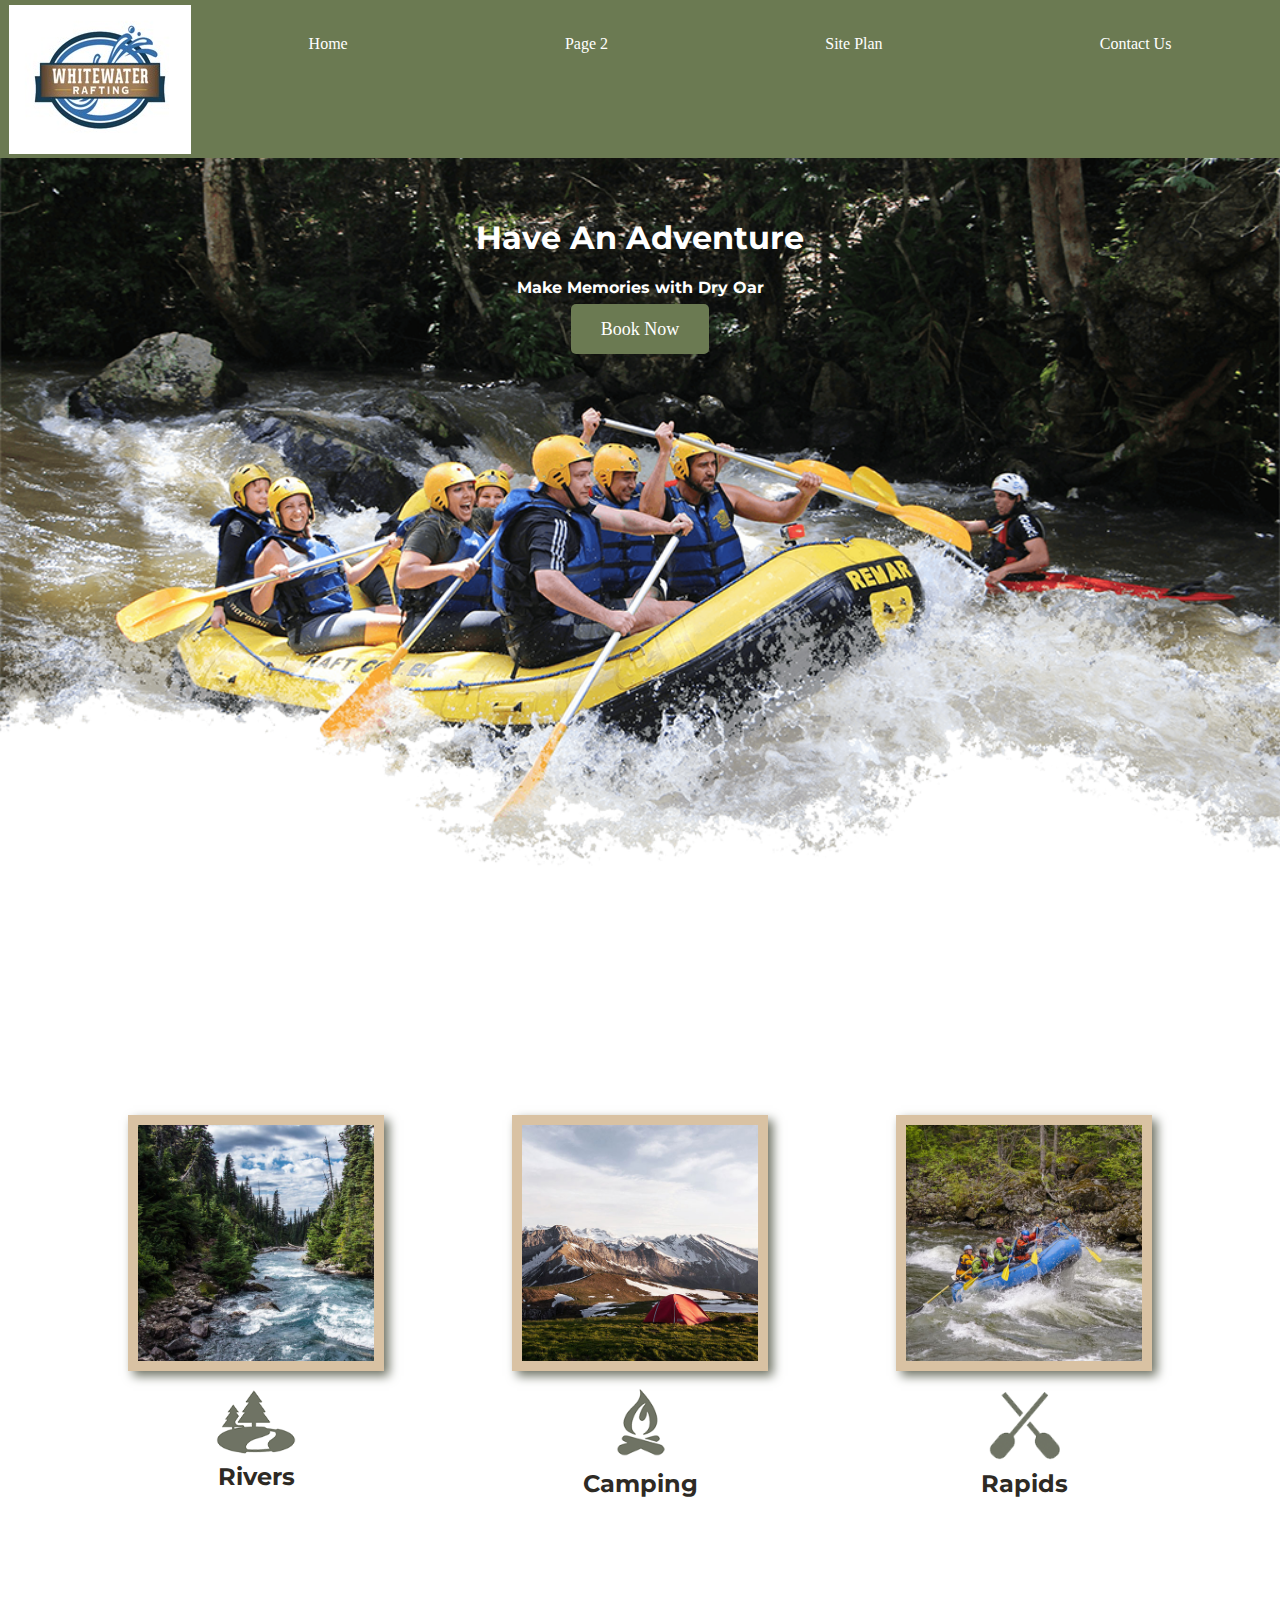
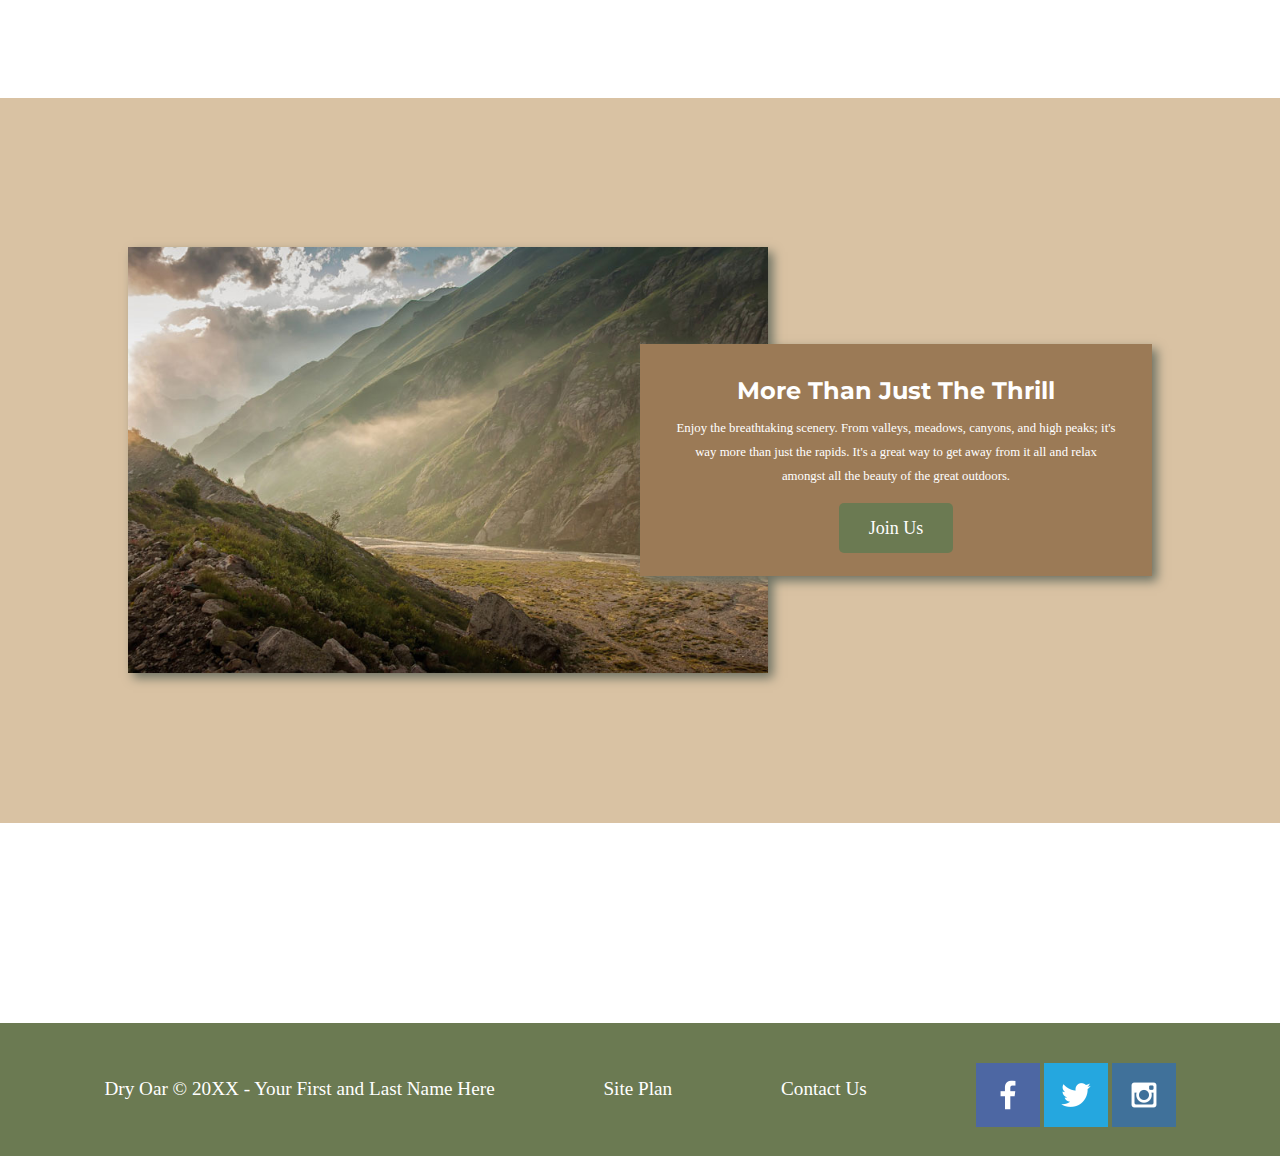
<file: wwr/index.html>
<!DOCTYPE html>
<html lang="en">
<head>
    <meta charset="UTF-8">
    <meta http-equiv="X-UA-Compatible" content="IE=edge">
    <meta name="viewport" content="width=device-width, initial-scale=1.0">
    <title>Whitewater Rafting Vacations | Dry Oar Boating | Home</title>
    <link rel="stylesheet" href="styles/style.css">
</head>
<body>
    <div id="content">
        <header>
        <a id="logo_link" href="index.html">
            <img class="logo" src="images/Logo2.jpg" alt="Dry Oar Logo">
        </a>
        <nav>
            <a href="index.html">Home</a>
            <a href="#">Page 2</a>
            <a href="site-plan-rafting.html">Site Plan</a>
            <a href="contactus.html">Contact Us</a>
        </nav>
        </header>
        <div id="hero">
            <div id="hero-box">
                <img id="hero-img" src="images/hero.png" alt="People enjoying white water rafting">
            </div>
            <section id="hero-msg">
                <h1 class="home-title">Have An Adventure</h1>
                <h4>Make Memories with Dry Oar </h4>
                <div class='button-box'>
                    <a class='book' href="contactus.html">Book Now</a>
                </div>
            </section>
        </div>
        <main class="home-grid">
            <section class="rivers-card">
                <img class="card-img" src="images/rivers.jpg" alt="river in forest">
                <img class="icon" src="images/river_icon.png" alt="river icon">
                <h2>Rivers</h2>
            </section>
            <section class="camping-card">
                <img class="card-img" src="images/camping.jpg" alt="tent in mountains">
                <img class="icon" src="images/fire_icon.png" alt="fire icon">
                <h2>Camping</h2>
            </section>
            <section class="rapids-card">
                <img class="card-img" src="images/rapids.jpg" alt="rafting boat">
                <img class="icon" src="images/oars.png" alt="oars icon">
                <h2>Rapids</h2>
            </section>
            <div id="background"></div>
            <img class="mountains" src="images/mountains.jpg" alt="Misty mountains">
            <section class="msg">
                <h2>More Than Just The Thrill</h2>
                <p>Enjoy the breathtaking scenery. From valleys, meadows, canyons, and high peaks; it's way more than just the rapids. It's a great way to get away from it all and relax amongst all the beauty of the great outdoors. </p>
                <a class='join' href="rivers.html">Join Us</a>
            </section>
        </main>
        <footer>
            <p>Dry Oar &copy; 20XX - Your First and Last Name Here</p>
            <p><a href="site-plan-rafting.html">Site Plan</a></p>
            <p><a href="contactus.html">Contact Us</a></p>
            <div class="social">
                <a href="https://facebook.com">
                    <img src="images/facebook.png" alt="fb icon">
                </a>
                <a href="https://twitter.com">
                    <img src="images/twitter.png" alt="twitter icon">
                </a>
                <a href="https://instagram.com">
                    <img src="images/instagram.png" alt="instagram icon">
                </a>
            </div>
        </footer>
    </div>
</body>

</html>
</file>
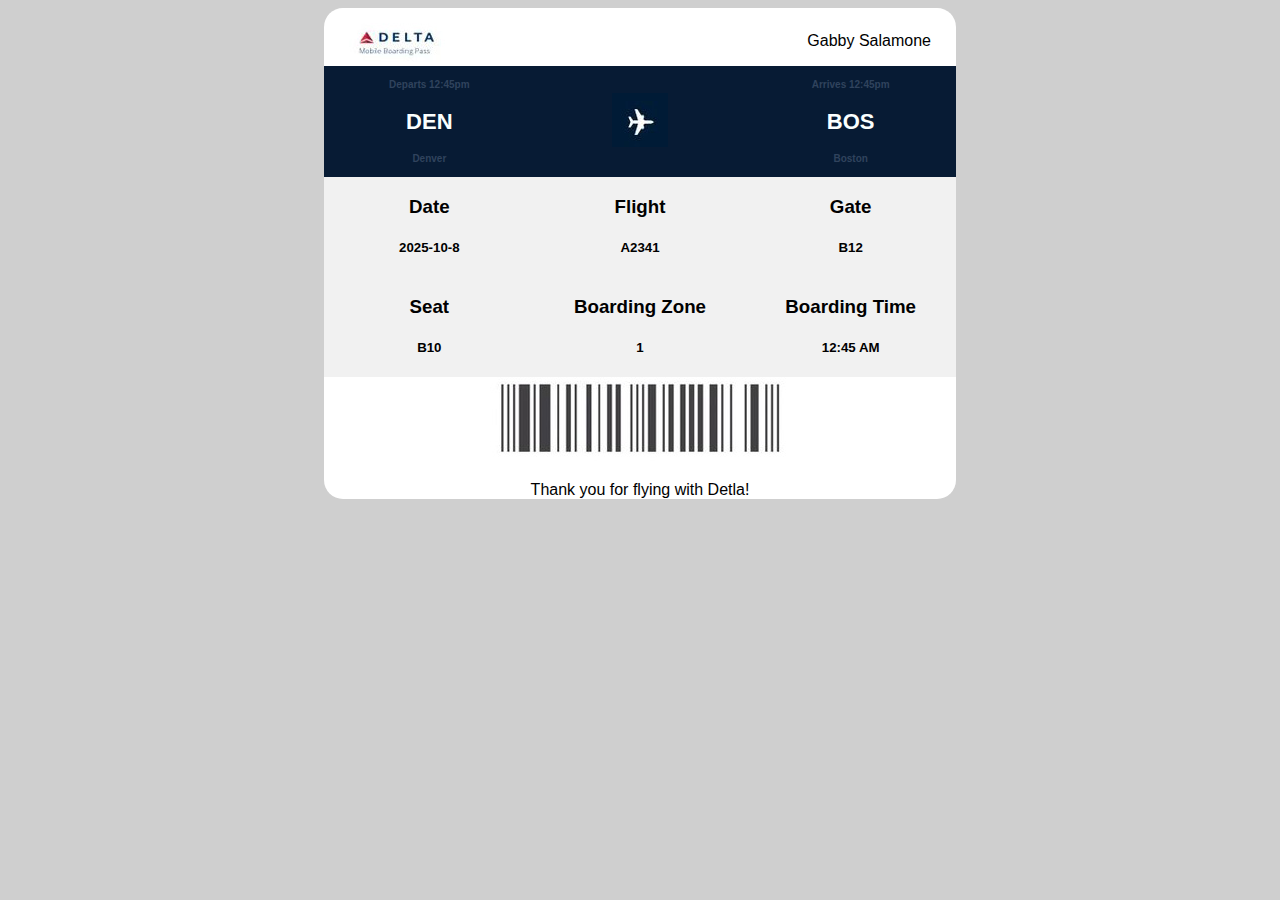
<file: ice/boarding-pass-ice/index.html>
<!DOCTYPE html>
<html lang="en">
<head>
    <meta charset="UTF-8">
    <meta name="viewport" content="width=device-width, initial-scale=1.0">
    <title>Boarding Pass</title>
    <link rel="stylesheet" href="styles/style.css">
</head>
<body>
    <div id="boardingpass">
        <header>
            <div class="logo">
                <img src="images/boarding-pass-delta.jpg" alt="Delta Logo">
            </div>
            <div class="name">
                Gabby Salamone
            </div>
        </header>
        <main>
            <div class="departureinfo">
                <div><h4>Departs 12:45pm</h4><h2>DEN</h2><h4>Denver</h4></div>
                <div><img src="images/boarding-pass-plane.jpg" alt="A Plan Icon"></div>
                <div><h4>Arrives 12:45pm</h4><h2>BOS</h2><h4>Boston</h4></div>
            </div>
            <div class="gateinfo">
                <section><h3>Date</h3><h5>2025-10-8</h5></section>
                <section><h3>Flight</h3><h5>A2341</h5></section>
                <section><h3>Gate</h3><h5>B12</h5></section>
                <section><h3>Seat</h3><h5>B10</h5></section>
                <section><h3>Boarding Zone</h3><h5>1</h5></section>
                <section><h3>Boarding Time</h3><h5>12:45 AM</h5></section>
            </div>
        </main>
        <footer>
            <img src="images/boarding-pass-barcode.jpg" alt="Barcode">
            <p>Thank you for flying with Detla!</p>
        </footer>
    </div>
</body>
</html>
</file>
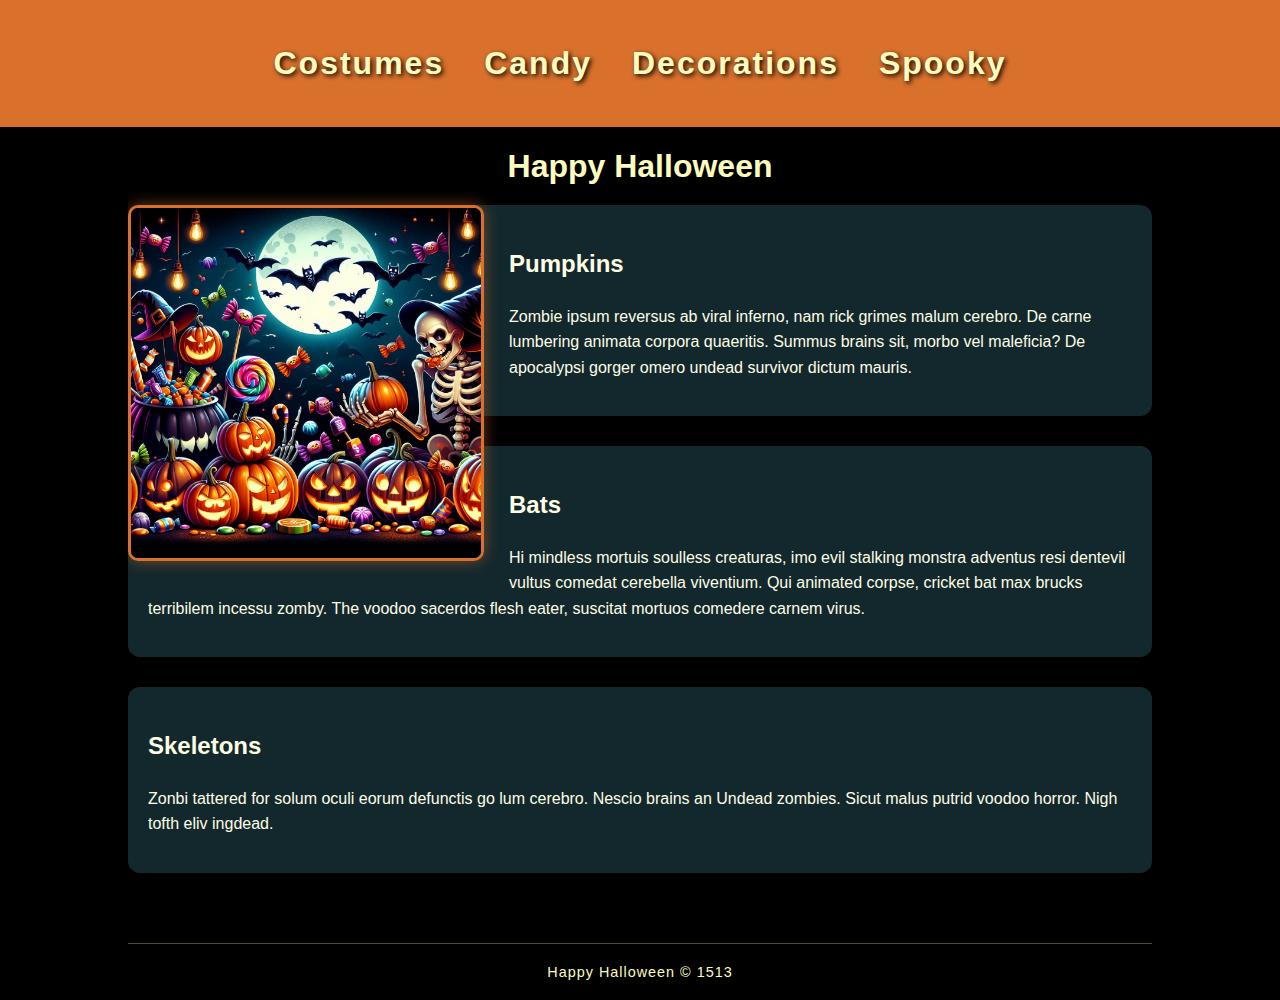
<file: ice/halloween/index.html>
<!DOCTYPE html>
<html lang="en">

<head>
    <meta charset="UTF-8">
    <meta name="viewport" content="width=device-width, initial-scale=1.0">
    <link rel="stylesheet" href="styles/styles.css">
    <title>Document</title>
</head>

<body>
    <div id="wrapper">
        <header>
            <nav>
                <ul>
                    <li>Costumes</li>
                    <li>Candy</li>
                    <li>Decorations</li>
                    <li>Spooky</li>
                </ul>
            </nav>
        </header>
        <main>
            <h1>Happy Halloween</h1>
            <img src="images/halloween.png">
            <section>
                <h2>Pumpkins</h2>
                <p>Zombie ipsum reversus ab viral inferno, nam rick grimes
                    malum cerebro. De carne lumbering animata corpora quaeritis.
                    Summus brains sit​​, morbo vel maleficia? De apocalypsi gorger
                    omero undead survivor dictum mauris. </p>
            </section>
            <section>
                <h2>Bats</h2>
                <p>Hi mindless mortuis soulless
                    creaturas, imo evil stalking monstra adventus resi dentevil vultus
                    comedat cerebella viventium. Qui animated corpse, cricket bat max
                    brucks terribilem incessu zomby. The voodoo sacerdos flesh eater,
                    suscitat mortuos comedere carnem virus.</p>
            </section>
            <section>
                <h2>Skeletons</h2>
                <p>Zonbi tattered for solum oculi
                    eorum defunctis go lum cerebro. Nescio brains an Undead zombies. Sicut
                    malus putrid voodoo horror. Nigh tofth eliv ingdead.</p>
            </section>
        </main>
        <footer>
            Happy Halloween &copy; 1513
        </footer>
    </div>
</body>

</html>
</file>
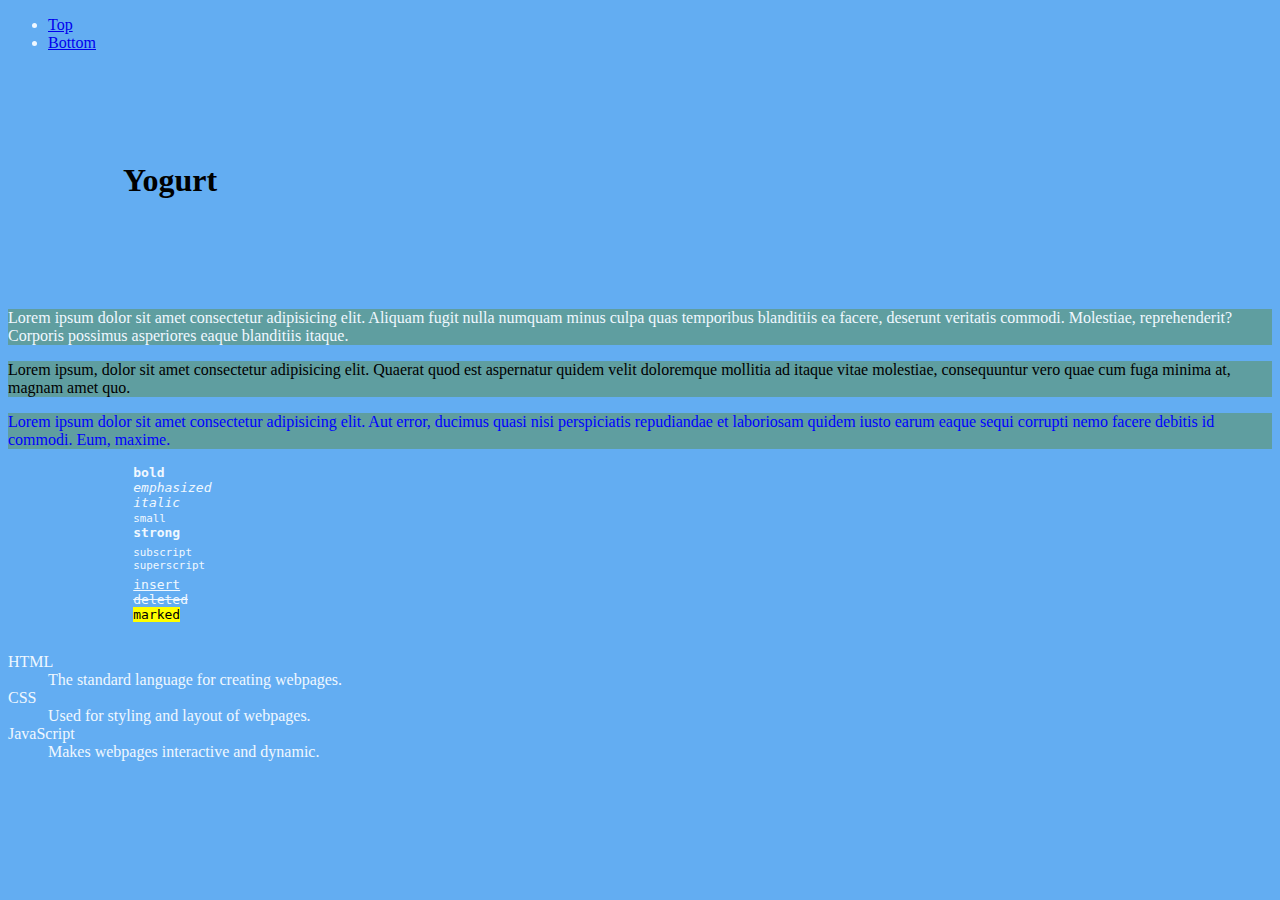
<file: ice/basic.html>
<!DOCTYPE html>
<html lang="en">
<head>
    <meta charset="UTF-8">
    <meta name="viewport" content="width=device-width, initial-scale=1.0">
    <title>Document</title>
    <link rel="stylesheet" href="style.css">
</head>
<body>
    <header>
        <nav>
            <ul>
                <li><a href="#">Top</a></li>
                <li><a href="#">Bottom</a></li>
            </ul>
        </nav>
    </header>
    <main>
        <section>
            <h1 class="flavour">Yogurt</h1>
            <p>Lorem ipsum dolor sit amet consectetur adipisicing elit. Aliquam fugit nulla numquam minus culpa quas temporibus blanditiis ea facere, deserunt veritatis commodi. Molestiae, reprehenderit? Corporis possimus asperiores eaque blanditiis itaque.</p>

            <p class="flavour">Lorem ipsum, dolor sit amet consectetur adipisicing elit. Quaerat quod est aspernatur quidem velit doloremque mollitia ad itaque vitae molestiae, consequuntur vero quae cum fuga minima at, magnam amet quo.</p>

            <p id="culture">Lorem ipsum dolor sit amet consectetur adipisicing elit. Aut error, ducimus quasi nisi perspiciatis repudiandae et laboriosam quidem iusto earum eaque sequi corrupti nemo facere debitis id commodi. Eum, maxime.</p>

            <pre>
                <b>bold</b>
                <em>emphasized</em>
                <i>italic</i>
                <small>small</small>
                <strong>strong</strong>
                <sub>subscript</sub>
                <sup>superscript</sup>
                <ins>insert</ins>
                <del>deleted</del>
                <mark>marked</mark>
            </pre>
            <dl>
            <dt>HTML</dt>
            <dd>The standard language for creating webpages.</dd>

            <dt>CSS</dt>
            <dd>Used for styling and layout of webpages.</dd>

            <dt>JavaScript</dt>
            <dd>Makes webpages interactive and dynamic.</dd>
            </dl>
        </section>
    </main>
    <footer>

    </footer>
</body>
</html>
</file>
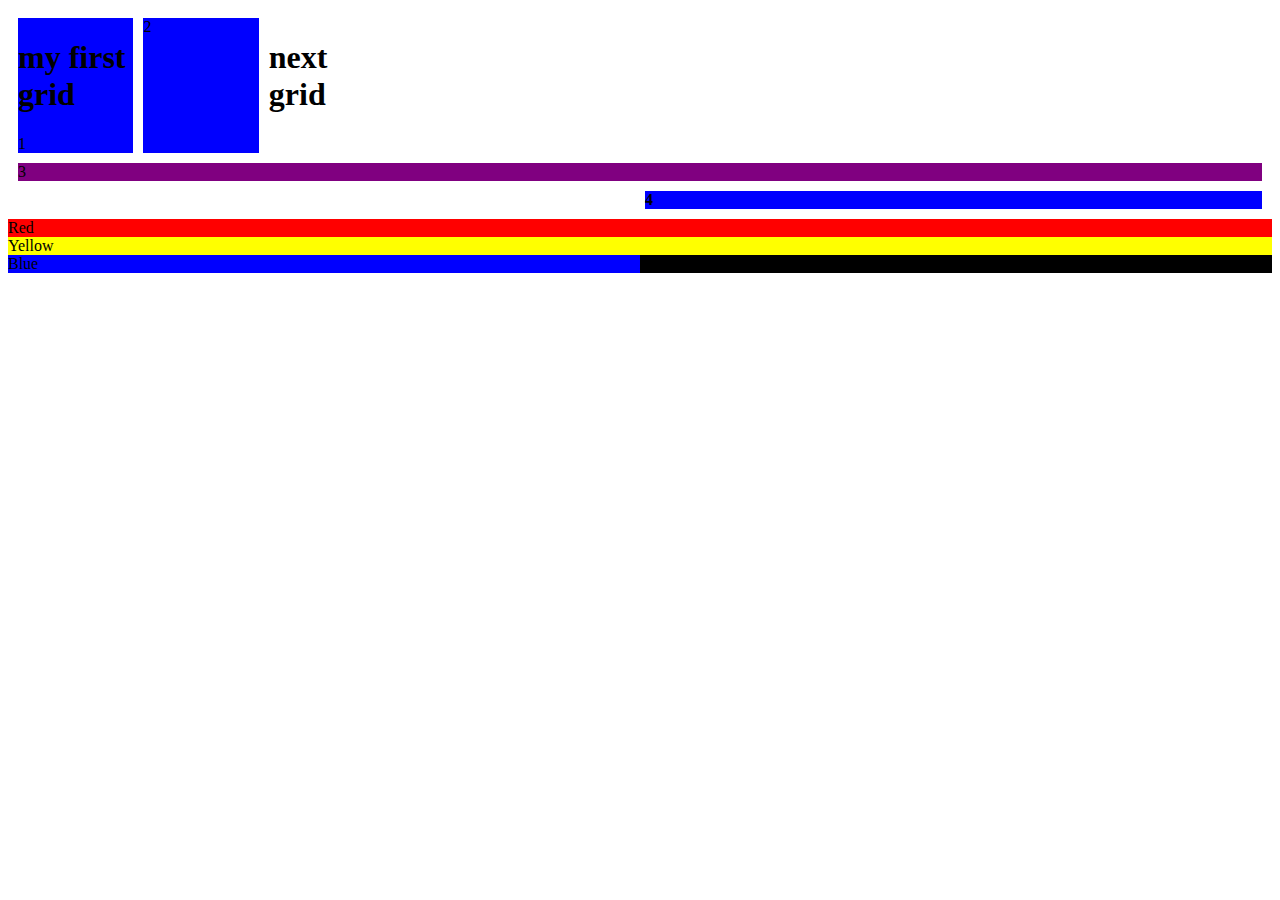
<file: ice/grid.html>
<!DOCTYPE html>
<html lang="en">
<head>
    <meta charset="UTF-8">
    <meta name="viewport" content="width=device-width, initial-scale=1.0">
    <title>Document</title>
    <link rel="stylesheet" href="gridstyle.css">
</head>
<body>
    <main>
        <div class="first"><h1>my first grid</h1>1</div>
        <h1>next grid</h1>
        <div class="second">2</div>
        <div class="third">3</div>
        <div class="fourth">4</div>

    </main>
    <footer>
        <div class="red">Red</div>
        <div class="yellow">Yellow</div>
        <div class="blue">Blue</div>
        <div class="black">Black</div>
    </footer>
</body>
</html>
</file>
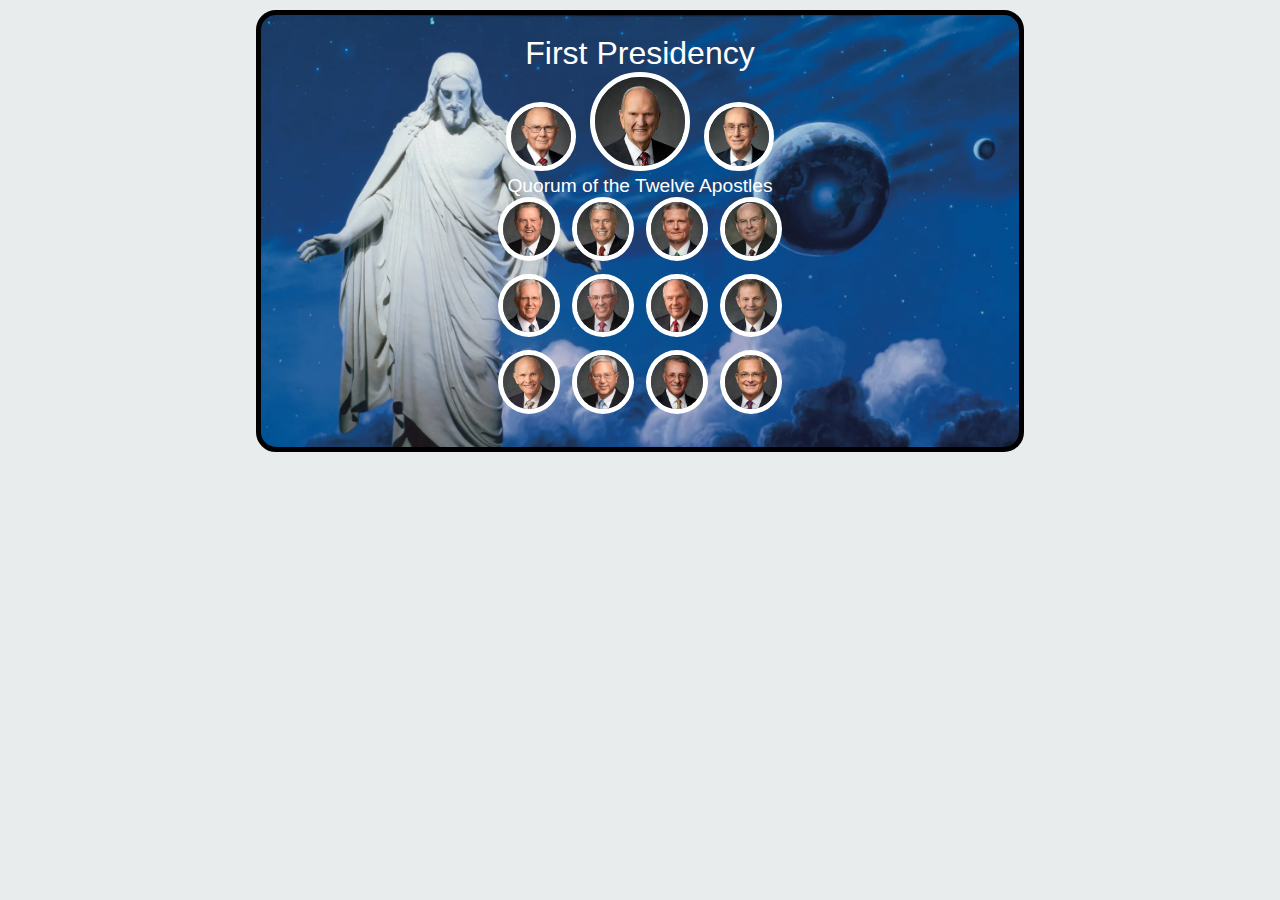
<file: ice/apostle_spotlight/apostles.html>
<!DOCTYPE html>
<html lang="en">
<head>
    <meta charset="UTF-8">
    <meta name="viewport" content="width=device-width, initial-scale=1.0">
    <title>Apostles Spotlights</title>
    <style>
        body {
            background-color: #E8ECED;
            font-family: Arial;
            /* max-width: 80%; */
            margin: 10px 20%;
        }

        #card {
            border: 5px solid black;
            border-radius: 20px;
            text-align: center;
            background-image: url(images/christus.webp);
            background-size: cover;
            background-position: center;
            max-width: 45%;
            margin: 0 auto;
            padding: 20px 30%;
        }

        #title, #sub_title {
            color: white;
        }

        #title {
            font-size: xx-large;
        }

        #sub_title {
            font-size: larger;
        }

        #presidency {
            display: grid;
            grid-template-columns: repeat(3, 1fr);
            grid-template-rows: 1fr;
            align-items: end;
        }

        #presidency img {
            border: 5px solid white;
            border-radius: 50%;
            width: 60%;
            height: 60%;
            object-fit: cover;
            aspect-ratio: 1/1;
        }

        #presidency img:hover {
            border: 5px solid rgb(201, 198, 198);
        }

        #presidency #nelson {
            width: 90%;
            height: 90%;
        }

        #apostles {
            display: grid;
            grid-template-columns: repeat(4, 1fr);
            grid-template-rows: repeat(3, 1fr);
        }

        #apostles img {
            border: 5px solid white;
            border-radius: 50%;
            width: 70%;
            height: 70%;
            object-fit: cover;
        }

        #apostles img:hover {
            border: 5px solid rgb(201, 198, 198);
        }
    </style>
</head>
<body>
    <div id="card">
        <header>
            <div id="title">First Presidency</div>
            <div id="presidency">
                <div><img src="images/oaks.webp" alt="oaks"></div>
                <div><img id="nelson" src="images/nelson.webp" alt="nelson"></div>
                <div><img src="images/eyring.webp" alt="eyring"></div>
            </div>
            <div id="sub_title">Quorum of the Twelve Apostles</div>
        </header>
        <footer>
            <div id="apostles">
                <div><img src="images/holland.webp" alt=""></div>
                <div><img src="images/uchtdorf.webp" alt=""></div>
                <div><img src="images/bednar.webp" alt=""></div>
                <div><img src="images/cook.webp" alt=""></div>
                <div><img src="images/christofferson.webp" alt=""></div>
                <div><img src="images/anderson.webp" alt=""></div>
                <div><img src="images/rasband.webp" alt=""></div>
                <div><img src="images/stevenson.webp" alt=""></div>
                <div><img src="images/renlund.webp" alt=""></div>
                <div><img src="images/gong.webp" alt=""></div>
                <div><img src="images/soares.webp" alt=""></div>
                <div><img src="images/kearon.webp" alt=""></div>
            </div>
        </footer>
    </div>
</body>
</html>
</file>
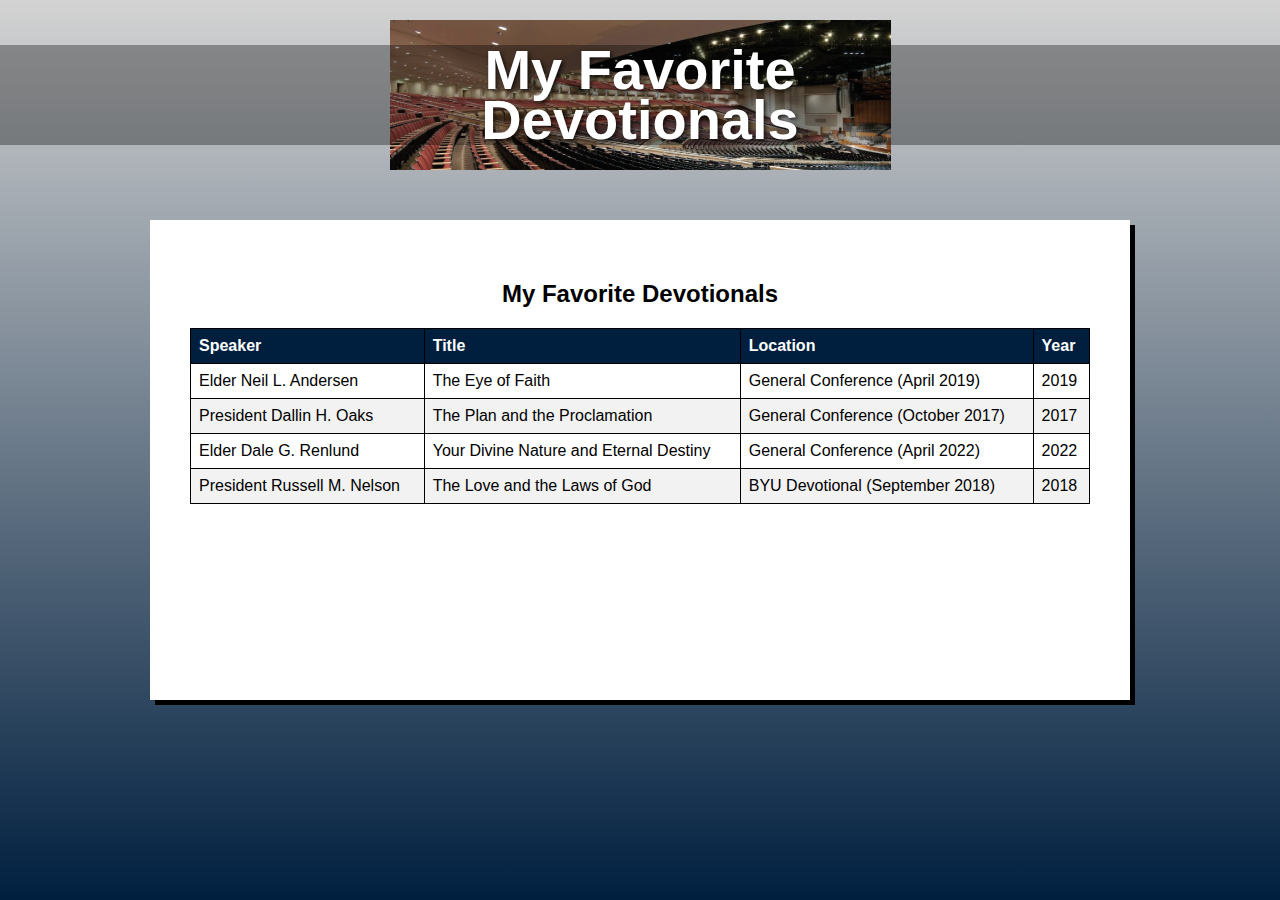
<file: ice/favorite_devo/favdevo.html>
<!DOCTYPE html>
<html lang="en">
<head>
  <meta charset="UTF-8" />
  <meta name="viewport" content="width=device-width, initial-scale=1.0"/>
  <title>My Favorite Devotionals</title>
  <link rel="stylesheet" href="styles/styles.css" />
</head>
<body>
  <div class="container">
    <header class="header">
      <div class="header-image">
        <h1>My Favorite<br>Devotionals</h1>
      </div>
    </header>
    <main>
      <div class="content-box">
        <h2>My Favorite Devotionals</h2>

        <table>
          <thead>
            <tr>
              <th>Speaker</th>
              <th>Title</th>
              <th>Location</th>
              <th>Year</th>
            </tr>
          </thead>
          <tbody>
            <tr>
              <td>Elder Neil L. Andersen</td>
              <td>The Eye of Faith</td>
              <td>General Conference (April 2019)</td>
              <td>2019</td>
            </tr>
            <tr>
              <td>President Dallin H. Oaks</td>
              <td>The Plan and the Proclamation</td>
              <td>General Conference (October 2017)</td>
              <td>2017</td>
            </tr>
            <tr>
              <td>Elder Dale G. Renlund</td>
              <td>Your Divine Nature and Eternal Destiny</td>
              <td>General Conference (April 2022)</td>
              <td>2022</td>
            </tr>
            <tr>
              <td>President Russell M. Nelson</td>
              <td>The Love and the Laws of God</td>
              <td>BYU Devotional (September 2018)</td>
              <td>2018</td>
            </tr>
          </tbody>
        </table>
      </div>
    </main>
  </div>
</body>
</html>
</file>
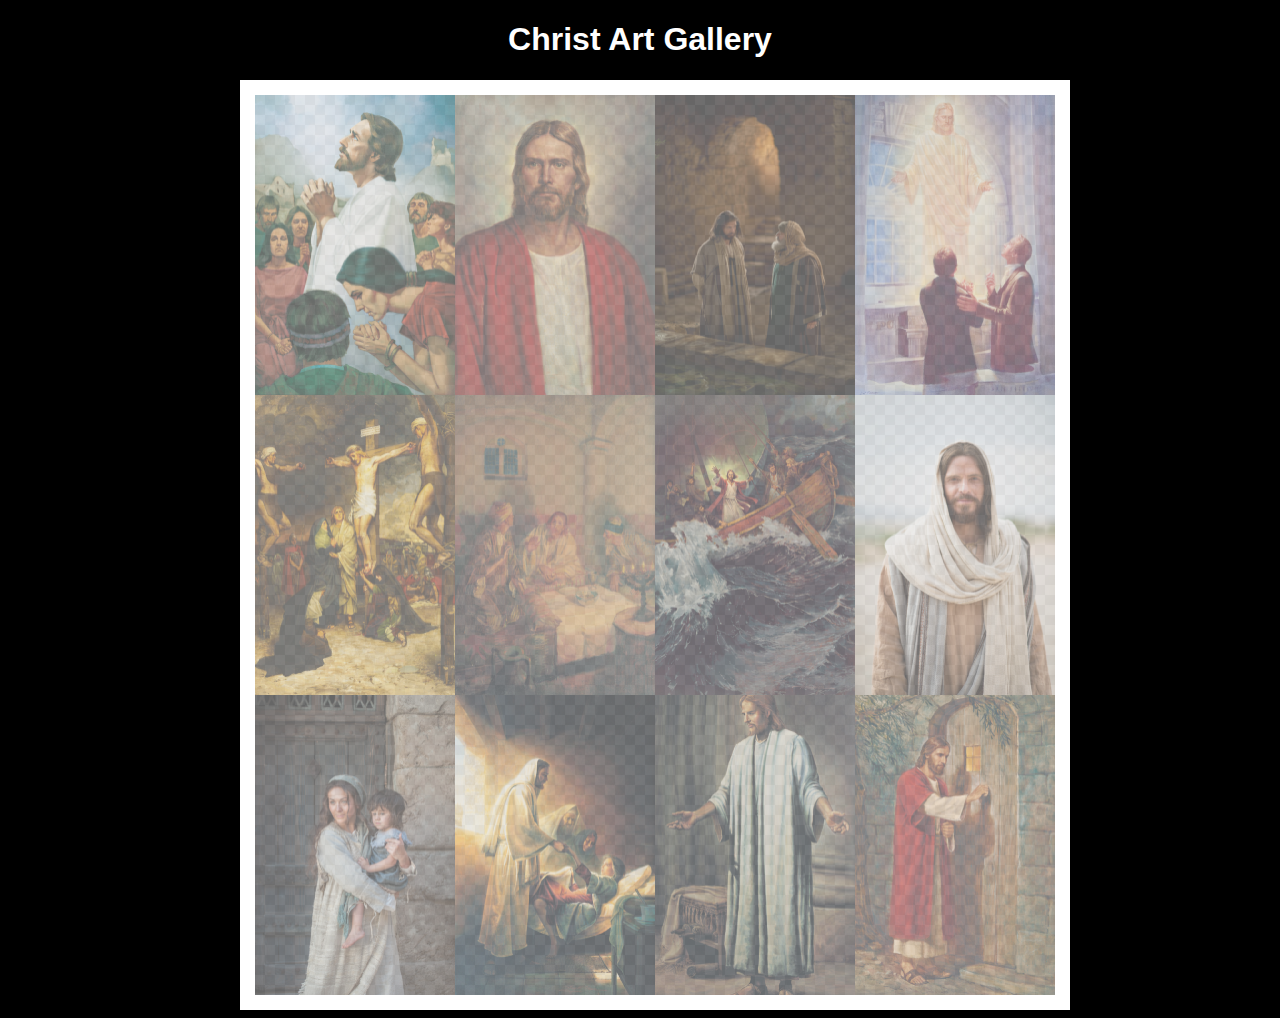
<file: ice/gallery/gallery.html>
<!DOCTYPE html>
<html lang="en">
<head>
    <meta charset="UTF-8">
    <meta name="viewport" content="width=device-width, initial-scale=1.0">
    <title>Images of Christ</title>
    <style>
        body {
            background: black;
        }
        #wrapper{
            width: 800px;
            margin: 0 auto;
        }
        nav {
            color: white;
            text-align: center;
            font-family: Haettenschweiler, 'Arial Narrow Bold', sans-serif;
        }
        #gallery{
            display: grid;
            grid-template-columns: 200px 200px 200px 200px;
            border: 15px solid rgb(255, 255, 255);
            width: 100%;
            background-color: #ddd;
            background-image:
                linear-gradient(45deg, #ccc 26%, transparent 26%), 
                linear-gradient(135deg, #ccc 26%, transparent 26%),
                linear-gradient(45deg, transparent 75%, #ccc 75%),
                linear-gradient(135deg, transparent 75%, #ccc 75%);
            background-size: 20px 20px; /* Must be a square */
            background-position: 0 0, 10px 0, 10px -10px, 0px 10px; 
            
        }
        #gallery a {
            cursor: url('images/christus.png'), pointer;
        }
        #gallery img {
            width: 200px;
            height: 300px;
            opacity:50%;
            display:block;
        }
        #gallery img:hover{
            opacity: 100%;
        }
    </style>
</head>
<body>
    <div id="wrapper">
        <nav>
            <h1>Christ Art Gallery</h1>
        </nav>
        <main>
            <div id="gallery">
                <a href="images/big/img1.png"><img src="images/small/img1.png" alt="huge file size" ></a>
                <a href="images/big/img2.png"><img src="images/small/img2.png" alt="huge file size" ></a>
                <a href="images/big/img3.png"><img src="images/small/img3.png" alt="huge file size" ></a>
                <a href="images/big/img4.png"><img src="images/small/img4.png" alt="huge file size" ></a>
                <a href="images/big/img5.png"><img src="images/small/img5.png" alt="huge file size" ></a>
                <a href="images/big/img6.png"><img src="images/small/img6.png" alt="huge file size" ></a>
                <a href="images/big/img7.png"><img src="images/small/img7.png" alt="huge file size" ></a>
                <a href="images/big/img8.png"><img src="images/small/img8.png" alt="huge file size" ></a>
                <a href="images/big/img9.png"><img src="images/small/img9.png" alt="huge file size" ></a>
                <a href="images/big/img10.png"><img src="images/small/img10.png" alt="huge file size" ></a>
                <a href="images/big/img11.png"><img src="images/small/img11.png" alt="huge file size" ></a>
                <a href="images/big/img12.png"><img src="images/small/img12.png" alt="huge file size" ></a>
            </div>
        </main>
    </div>
</body>
</html>
</file>
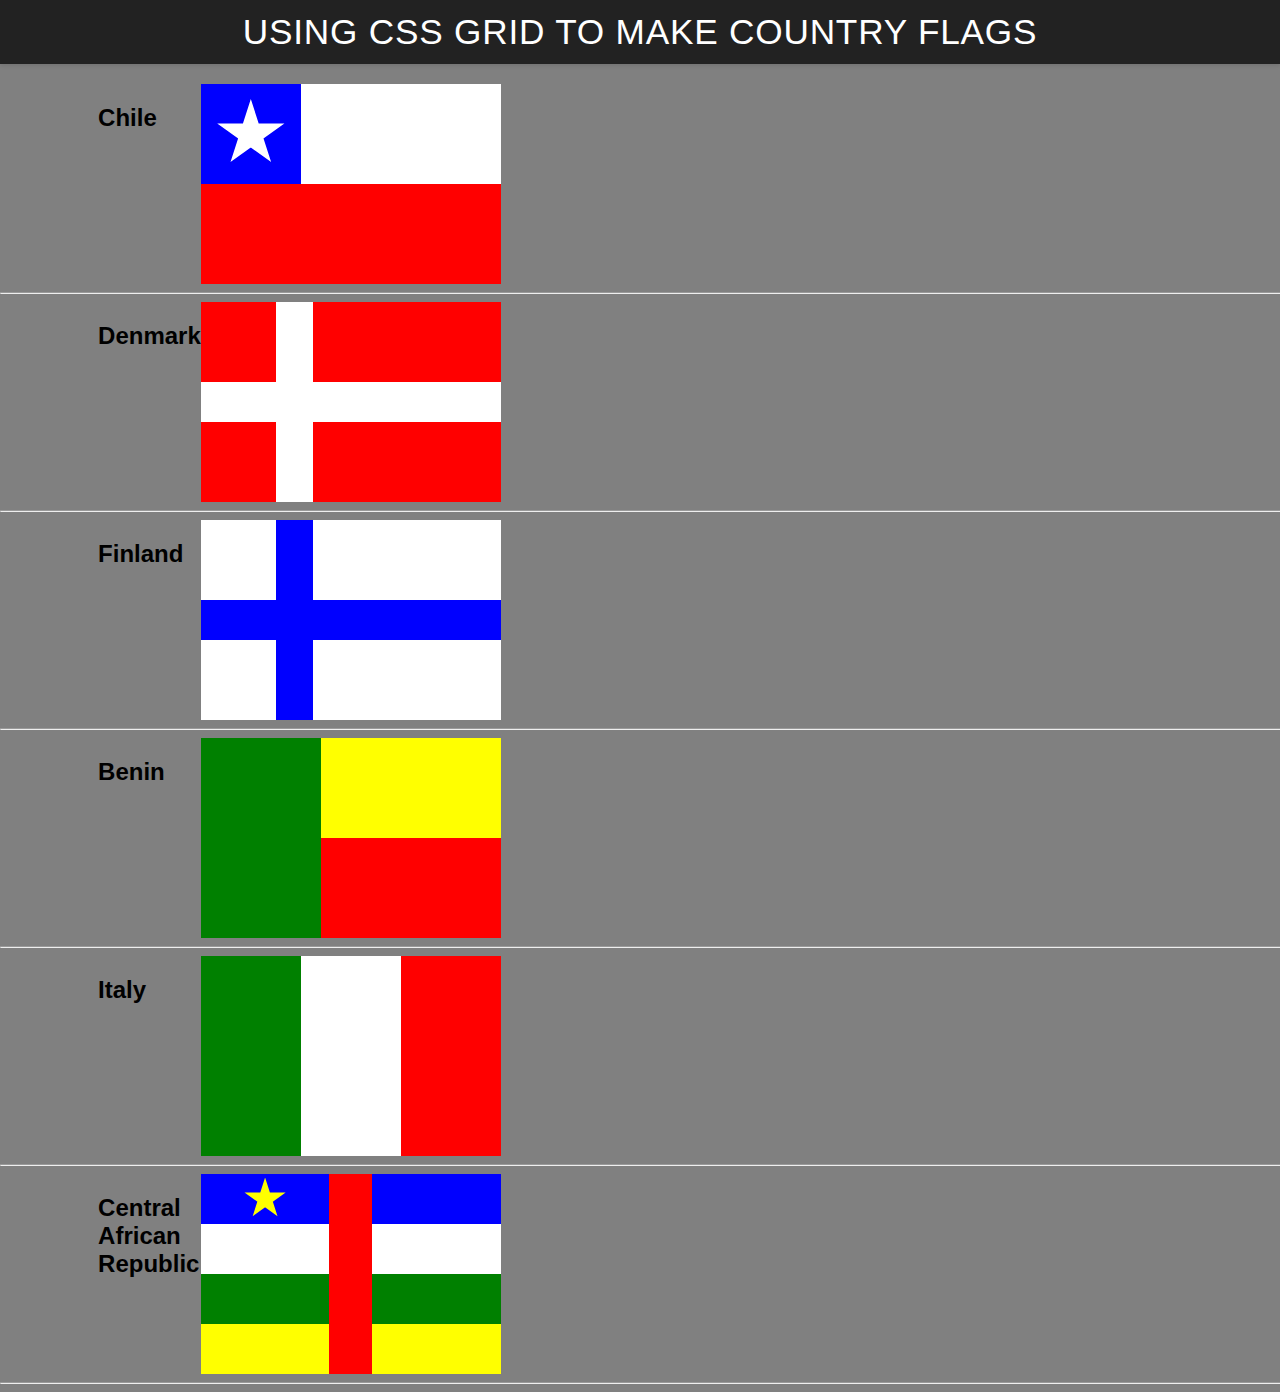
<file: ice/grid_flags/flags.html>
<!DOCTYPE html>
<html lang="en">

<head>
    <meta charset="UTF-8">
    <meta name="viewport" content="width=device-width, initial-scale=1.0">
    <title>Flag</title>
    <style>
        body {
            margin: 0;
            font-family: 'Helvetica Neue', sans-serif;
            background-color: gray;
        }

        header {
            background-color: #222;
            color: #fff;
            padding: 0.75rem 1.5rem;
            display: flex;
            align-items: center;
            justify-content: center;
            font-size: 1.1rem;
            letter-spacing: 0.05rem;
            text-transform: uppercase;
            box-shadow: 0 2px 4px rgba(0, 0, 0, 0.1);
        }

        header h1 {
            margin: 0;
            font-weight: 400;
        }
        main {
            display: grid;
            grid-template-columns: .1fr .1fr 1fr .1fr;
            margin-top: 20px;
        }
        hr {
            width: 100%;
            grid-column: 1 / 5;
        }
        h2 {
            grid-column: 2/3;
        }

        #blue {
            background: blue;
            grid-column: 1 / 2;
            display: grid;
            align-items: center;
            justify-items: center;
        }

        #white {
            background: white;
            grid-column: 2 / 4;
        }

        #red {
            background: red;
            grid-column: 1 / 4;
        }

        #chile {
            display: grid;
            grid-template-columns: 1fr 1fr 1fr;
            grid-template-rows: 1fr 1fr;
            height: 200px;
            width: 300px;
        }

        .star {
            width: 70px;
            aspect-ratio: 1;
            background: white;
            clip-path: polygon(50% 0, 79% 90%, 2% 35%, 98% 35%, 21% 90%);
        }

        #denmark {
            display: grid;
            grid-template-columns: 2fr 1fr 5fr;
            grid-template-rows: 2fr 1fr 2fr;
            height: 200px;
            width: 300px;
        }
        #dred1 {
            background-color: red;
            grid-column: 1/2;
        }
        #dred2 {
            background-color: white;
            grid-column: 2/3;
        }
        #dred3 {
            background-color: red;
            grid-column: 3/4;
        }
        #dred4 {
            background-color: white;
            grid-column: 1/4;
        }

        #finland {
            display: grid;
            grid-template-columns: 2fr 1fr 5fr;
            grid-template-rows: 2fr 1fr 2fr;
            height: 200px;
            width: 300px;
        }
        #fwhite1 {
            background-color: white;
            grid-column: 1/2;
        }
        #fwhite2 {
            background-color: blue;
            grid-column: 2/3;
        }
        #fwhite3 {
            background-color: white;
            grid-column: 3/4;
        }
        #fwhite4 {
            background-color: blue;
            grid-column: 1/4;
        }

        #benin {
            display: grid;
            grid-template-columns: 2fr 3fr;
            grid-template-rows: 1fr 1fr;
            height: 200px;
            width: 300px;
        }
        #bgreen {
            background-color: green;
            grid-column: 1/2;
            grid-row: 1/3;
        }
        #byellow {
            background-color: yellow;
            grid-column: 2/3;
            grid-row: 1/2;
        }
        #bred {
            background-color: red;
            grid-column: 2/3;
            grid-row: 2/3;
        }

        #italy {
            display: grid;
            grid-template-columns: 1fr 1fr 1fr;
            grid-template-rows: 1fr;
            height: 200px;
            width: 300px;
        }
        #igreen {
            background-color: green;
        }
        #iwhite {
            background-color: white;
        }
        #ired {
            background-color: red;
        }

        #car {
            display: grid;
            grid-template-columns: repeat(7, 1fr);
            grid-template-rows: repeat(4, 1fr);
            height: 200px;
            width: 300px;
        }
        #carblue {
            background-color: blue;
            grid-column: 1/8;
            grid-row: 1/2;
        }
        #carwhite {
            background-color: white;
            grid-column: 1/8;
            grid-row: 2/3;
        }
        #cargreen {
            background-color: green;
            grid-column: 1/8;
            grid-row: 3/4;
        }
        #caryellow {
            background-color: yellow;
            grid-column: 1/8;
            grid-row: 4/5;
        }
        #carred {
            background-color: red;
            grid-column: 4/5;
            grid-row: 1/5;
        }
        #carstar {
            width: 100%;
            aspect-ratio: 1;
            background: yellow;
            clip-path: polygon(50% 0, 79% 90%, 2% 35%, 98% 35%, 21% 90%);
            grid-column: 2/3;
            grid-row: 1/2;
            align-self: center;
            justify-self: center; 
        }
    </style>
</head>

<body>
    <header>
        <h1>Using CSS Grid to make Country Flags</h1>
    </header>
    <main>
        <h2>Chile</h2>
        <div id="chile">
            <div id="blue">
                <div class="star"></div>
            </div>
            <div id="white"></div>
            <div id="red"></div>
        </div>
        <hr>

        <h2>Denmark</h2>
        <div id="denmark">
            <div id="dred1"></div>
            <div id="dred2"></div>
            <div id="dred3"></div>
            <div id="dred4"></div>
            <div id="dred1"></div>
            <div id="dred2"></div>
            <div id="dred3"></div>
        </div>
        <hr>

        <h2>Finland</h2>
        <div id="finland">
            <div id="fwhite1"></div>
            <div id="fwhite2"></div>
            <div id="fwhite3"></div>
            <div id="fwhite4"></div>
            <div id="fwhite1"></div>
            <div id="fwhite2"></div>
            <div id="fwhite3"></div>
        </div>
        <hr>

        <h2>Benin</h2>
        <div id="benin">
            <div id="bgreen"></div>
            <div id="byellow"></div>
            <div id="bred"></div>
        </div>
        <hr>

        <h2>Italy</h2>
        <div id="italy">
            <div id="igreen"></div>
            <div id="iwhite"></div>
            <div id="ired"></div>
        </div>
        <hr>

        <h2>Central African Republic</h2>
        <div id="car">
            <div id="carblue"></div>
            <div id="carwhite"></div>
            <div id="cargreen"></div>
            <div id="caryellow"></div>
            <div id="carred"></div>
            <div id="carstar"></div>
        </div>
        <hr>
    </main>
</body>

</html>
</file>
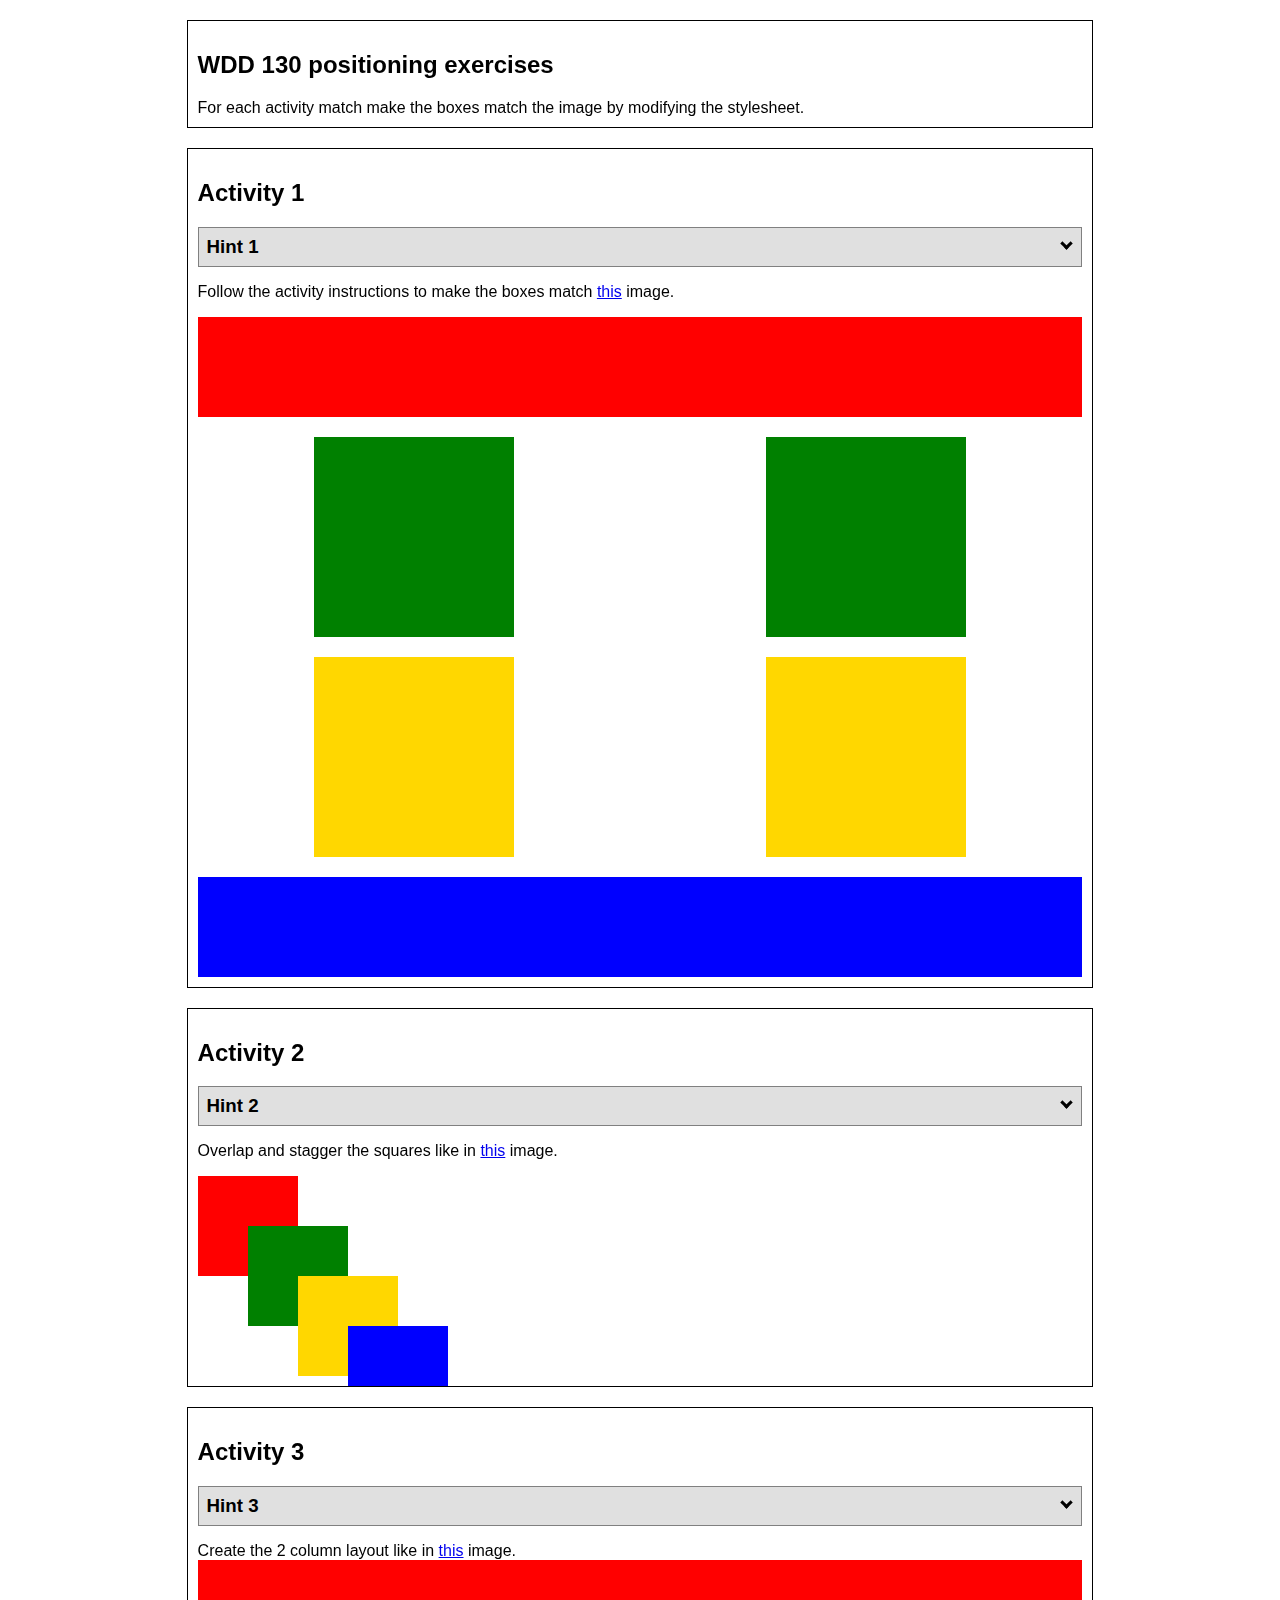
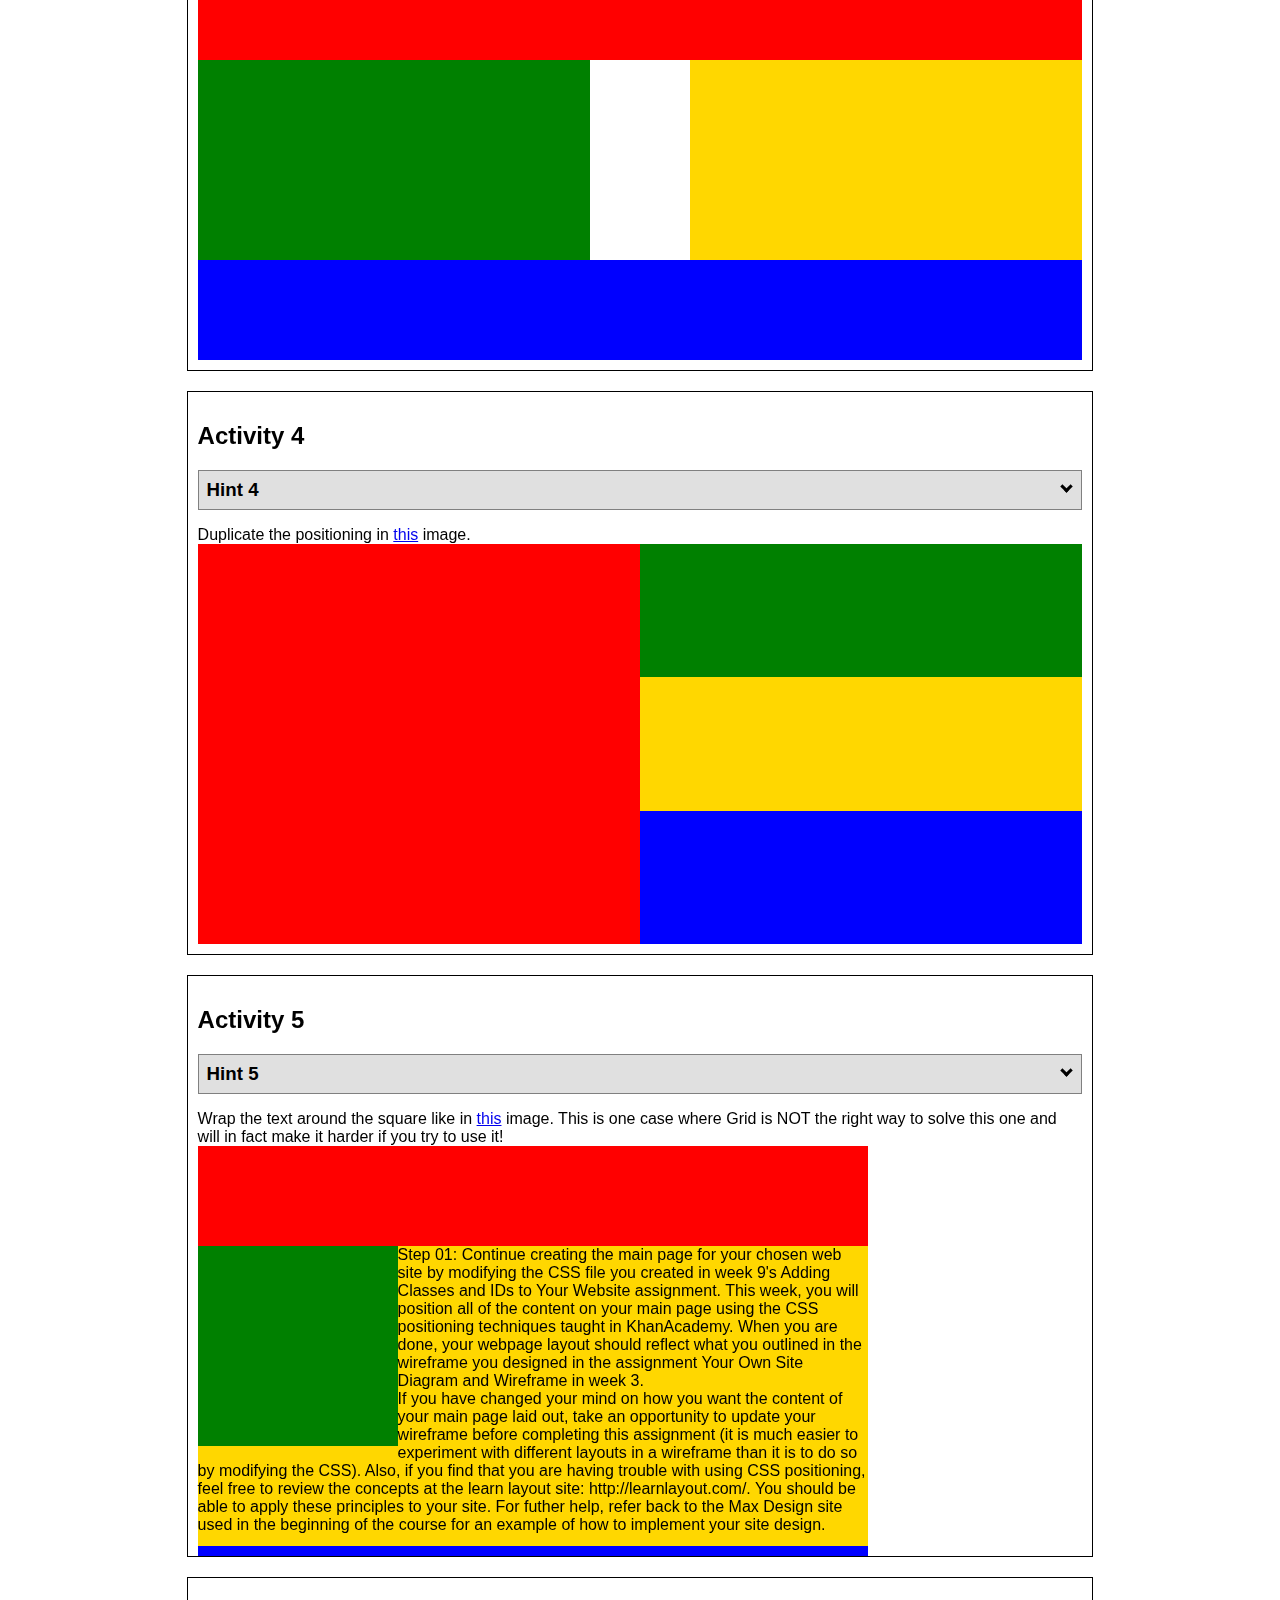
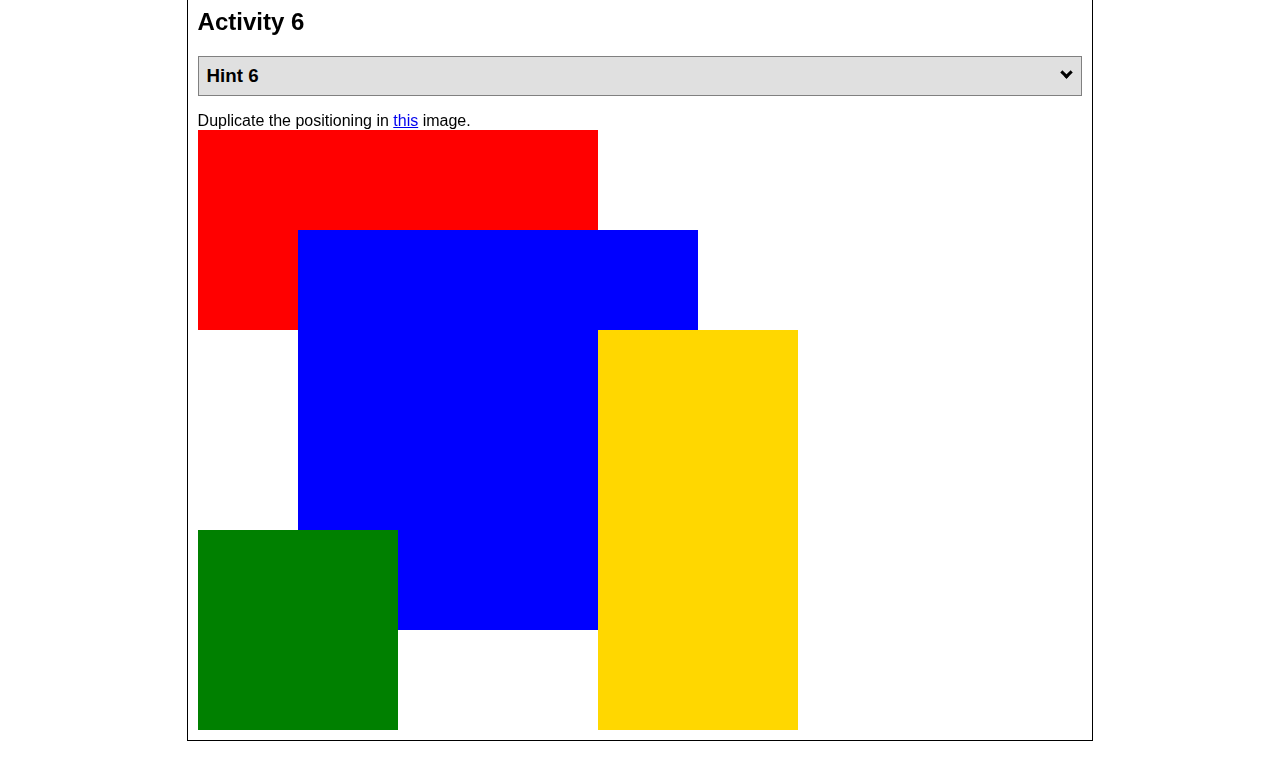
<file: ice/positioning/positioning.html>
<!DOCTYPE html>
<html lang="en">
  <head>
    <!-- HTML - Name: positioning.html -->
    <title>Positioning Activity</title>
    <link rel="stylesheet" type="text/css" href="positionstyles.css" />
  </head>
  <body>
    <div class="activity">
      <h2>WDD 130 positioning exercises</h2>
      For each activity match make the boxes match the image by modifying the stylesheet.</div>
    <div class="activity">
      <h2>Activity 1</h2>
      <section class="hint"><input type="checkbox" ><i></i> <h3>Hint 1</h3><div><p>Use the activity instructions for the firt activity</a></p></div></section>
      <p>Follow the activity instructions to make the boxes match  <a href="images/example1.png" target="_blank">this</a> image.</p>
      <div class="content1" >
        <div class="red1" ></div>
        <div class="green1" ></div>
        <div class="green1" ></div>
        <div class="yellow1"></div>
        <div class="yellow1"></div>
        <div class="blue1"></div>
      </div>
    </div>
    <div class="activity">
      <h2>Activity 2</h2>
      <section class="hint"><input type="checkbox" > <h3>Hint 2</h3><i></i><div>
      <ul>
      <li>grid-template-columns: 50px 50px 50px 50px 50px </li></ul></div></section>
      <p>Overlap and stagger the squares like in <a href="images/example2.png" target="_blank">this</a> image.</p>
      <div class="content2" >
        <div class="red2" ></div>
        <div class="green2" ></div>
        <div class="yellow2"></div>
        <div class="blue2"></div>
      </div>
    </div>
    <div class="activity">
      <h2>Activity 3</h2>
      <section class="hint"><input type="checkbox" > <h3>Hint 3</h3><i></i><div><p>This one is going to be best solved with CSS Grid. Remember to make the boxes the right width first...then start moving them around. </p><h4>Properties used:</h4><ul><li>display:grid;</li><li>grid-template-columns:</li><li>grid-column-gap:</li>
        <li>grid-column:</li>  </ul></div></section>
      Create the 2 column layout like in <a href="images/example3.png" target="_blank">this</a>  image.
      <div class="content3" >
        <div class="red3" ></div>
        <div class="green3" ></div>
        <div class="yellow3"></div>
        <div class="blue3"></div>
      </div>
    </div>
    <div class="activity">
      <h2>Activity 4</h2>
      <section class="hint"><input type="checkbox" > <h3>Hint 4</h3><i></i><div><p>For the others we have been primarily concerned with width. For this one you will need to adjust height as well. </p><h4>Properties used:</h4><ul><li>display:grid;</li><li>grid-template-columns:</li><li>grid-row:</li></ul></div></section>
      Duplicate the positioning in <a href="images/example4.png" target="_blank">this</a> image. 
      <div class="content4" >
        <div class="red4" ></div>
        <div class="green4" ></div>
        <div class="yellow4"></div>
        <div class="blue4"></div>
      </div>
    </div>

    <div class="activity">
      <h2>Activity 5</h2>
      <section class="hint"><input type="checkbox" > <h3>Hint 5</h3><i></i><div><p>Grid is <strong>not</strong> the right way to do this.  In fact there is only one way to really do that...and that is with float. Remember that we float the thing we want the text to wrap around.  Also remember to start by making all the shapes the right size and shape.</p><h4>Properties used:</h4><ul><li>float: left;</li></ul></div></section>
      Wrap the text around the square like in <a href="images/example5.png" target="_blank">this</a> image. This is one case where Grid is NOT the right way to solve this one and will in fact make it harder if you try to use it!
      <div class="content5" >
        <div class="red5" ></div>
        <div class="green5" ></div>
        <div class="yellow5">Step 01: Continue creating the main page for your chosen web site by modifying the CSS file you created in week 9's Adding Classes and IDs to Your Website assignment. This week, you will position all of the content on your main page using the CSS positioning techniques taught in KhanAcademy. When you are done, your webpage layout should reflect what you outlined in the wireframe you designed in the assignment Your Own Site Diagram and Wireframe in week 3. <br />
          If you have changed your mind on how you want the content of your main page laid out, take an opportunity to update your wireframe before completing this assignment (it is much easier to experiment with different layouts in a wireframe than it is to do so by modifying the CSS). Also, if you find that you are having trouble with using CSS positioning, feel free to review the concepts at the learn layout site: http://learnlayout.com/. You should be able to apply these principles to your site. For futher help, refer back to the Max Design site used in the beginning of the course for an example of how to implement your site design.</div>
        <div class="blue5"></div>
      </div>
    </div>
    <div class="activity">
      <h2>Activity 6</h2>
      <section class="hint"><input type="checkbox" > <h3>Hint 6</h3><i></i><div><p>This one is all about visualizing the grid behind the layout. If you are having a hard time doing that first: all the sizes are even multiples of 100, and second here is another example with the lines drawn: <a href="images/example6-hint.png" target="_blank">example 6 with lines</a>. For this one you will find it easiest if you use px for the column width. You can also use <kbd>z-index</kbd> to control the element layering.    </p><h4>Properties used:</h4><ul><li>display:grid;</li><li>grid-template-columns:</li><li>grid-column:</li><li>grid-row:</li><li><a href="https://www.w3schools.com/cssref/pr_pos_z-index.asp" target="_blank">z-index:</a></li></ul></div></section>
      Duplicate the positioning in <a href="images/example6.png" target="_blank">this</a> image.
      <div class="content6" >
        <div class="red6" ></div>
        <div class="green6" ></div>
        <div class="yellow6"></div>
        <div class="blue6"></div>
      </div>
    </div>
  </body>
</html>
</file>
<file: wwr/styles/style.css>
@import url('https://fonts.googleapis.com/css2?family=Montserrat:wght@600&family=Open+Sans:wght@400&display=swap');

@media screen and (max-width: 900px) {
    #hero, .home-grid {
        display: block;
        height: auto;
    }
    nav, footer {
        flex-direction: column;
    }
    nav a {
        display: block;
        padding: 15px;
    }
    #hero {
        margin-top: 0;
    }
    #hero-msg {
        margin-top: 0;
    }
    #hero-msg h4 {
        display: none;
    }
    #hero-msg h1 {
        color: #6f7364;
    }
    .home-title {
        font-size: 25px;
    }
    .rivers-card, .camping-card, .rapids-card { 
        margin: 50px auto;
        width: 60%;
    }
    #background {
        display: none;
    }
    .mountains, .msg {
        width: 80%;
        display: block;
        margin: 0 auto;
    }
    footer {
        margin-top: 25px;
    }
}

#hero-msg h1, 
#hero-msg h4, 
.home-title, 
.msg h2, 
h1, h2, h3, h4 {
    font-family: 'Montserrat', Arial, sans-serif;
}

.home-title {
    font-size: 2em;
    margin-top: 10px;
}

#logo_link {
    padding-top: 5px;
    justify-self: center;
    align-self: center;
}

#content {
    max-width: 1600px;
    margin: 0 auto;
}

nav {
    display: flex;
    justify-content: space-around;
}

nav a {
    text-align: center;
    color: #FFFFFF; 
    text-decoration: none;
    padding: 35px;
}

nav a:hover {
    background-color: #3D4730;
    color: #D9C2A3; 
}

#hero {
    display: grid;
    grid-template-columns: 1fr 3fr 1fr;
    margin-top: -100px; 
}

#hero-box {
    grid-column: 1/4;
    grid-row: 1/3;
    z-index: -1;
}

#hero-img {
    width: 100%;
}

#hero-msg {
    grid-column: 2/3;
    grid-row: 1/2;
    margin-top: 150px;
}

#hero-msg h1, #hero-msg h4 {
    text-align: center;
    color: white; 
}

.button-box {
    text-align: center;
}

main section {
    text-align: center;
}

.home-grid {
    display: grid;
    grid-template-columns: repeat(10, 1fr);
}

.rivers-card {
    grid-column: 2/4;
    grid-row: 2/3;
}

.camping-card {
    grid-column: 5/7;
    grid-row: 2/3;
}

.rapids-card {
    grid-column: 8/10;
    grid-row: 2/3;
}

.card-img {
    border: 10px solid #d9c2a3;
    transition: transform .5s;
    box-shadow: 5px 5px 10px #6f7364;
}

.card-img:hover {
    opacity: .9;
    transform: scale(1.1);
}

#background {
    grid-column: 1/11;
    grid-row: 4/9;
    height: 725px;
    background-color: #D9C2A3;
}

.mountains {
    grid-column: 2/7;
    grid-row: 5/8;
    box-shadow: 5px 5px 10px #6f7364;
}

body {
    background-color: white;
    color: #2E2A24; 
    margin: 0;
    padding: 0;
}

h2 {
    margin: 0;
}

header {
    background-color: #6B7A52;
    color: #FFFFFF; 
    display: grid;
    grid-template-columns: 200px auto;
}

.book, .join {
    background-color: #6B7A52;
    color: #FFFFFF; 
    text-decoration: none;
    font-size: 18px;
    padding: 15px 30px;
    margin-top: 50px;
    border-radius: 5px;
}

.card-img, .mountains {
    width: 100%;
}

main section img {
    box-sizing: border-box;
}

.book:hover, .join:hover {
    background-color: #3D4730;
    color: #D9C2A3; 
}

.msg {
    grid-column: 6/10;
    grid-row: 6/7;
    background-color: #9B7A56;
    color: #FFFFFF; 
    line-height: 1.5em;
    padding: 35px;
    box-shadow: 5px 5px 10px #6f7364;
}

.icon {
    width: 80px;
    padding-top: 10px;
}

.msg h2 {
    color: #FFFFFF;
}

.msg p {
    color: #FFFFFF;
    font-size: .8em;
    padding-bottom: 15px;
}

.rivers-card, .camping-card, .rapids-card {
    margin: 200px 0;
}

footer {
    background-color: #6B7A52;
    color: #FFFFFF; 
    padding: 25px 50px;
    margin-top: 200px;
    display: flex;
    justify-content: space-around;
    align-items: center;
}

footer p {
    font-size: 1.2em;
}   

footer a {
    color: #FFFFFF;
    text-decoration: none;
}

footer a:hover {
    color: #D9C2A3;
    text-decoration: underline;
}

footer .social img {
    padding-top: 15px;
}
</file>
<file: ice/boarding-pass-ice/styles/style.css>
body {
    background-color: #CFCFCF;
    font-family: Arial, Helvetica, sans-serif;
}

#boardingpass {
    max-width: 50%;
    background-color: white;
    margin: 0 auto;
    border-radius: 19px;
}

header {
    display: grid;
    grid-template-columns: repeat(2, 1fr);
    text-align: right;
    padding: 15px 25px 0 25px;
}

header .logo {
    text-align: left;
}

header .name {
    margin-top: 9px;
}

.departureinfo {
    background-color: #071b34;
    display: grid;
    grid-template-columns: repeat(3, 1fr);
    text-align: center;
    align-items: center;
}

.departureinfo img {
    justify-self: center;
    align-self: center;
}

.departureinfo h2 {
    color: #FAFFFF;
    font-size: 22px;
    /* margin: 10px 0; */
}

.departureinfo h4 {
    color: #30435D;
    font-size: 10px;
}

.gateinfo {
    background-color: #F1F1F1;
    display: grid;
    grid-template-columns: repeat(3, 1fr);
    text-align: center;
}

footer {
    text-align: center;
}
</file>
<file: ice/halloween/styles/styles.css>
/* Add your CSS here to style your halloween page */
body {
    background-color: black;
    color: rgb(254, 254, 229);
    font-family: "Trebuchet MS", sans-serif;
    margin: 0;
    padding: 0;
    min-width: 1200px;
}

#wrapper {
    background-color: black;
    min-height: 100vh;
}

header {
    background-color: rgb(217, 113, 45);
    color: black;
    text-align: center;
    padding: 30px 0;
    font-size: 2em;
    font-weight: bold;
    letter-spacing: 2px;
    text-shadow: 2px 2px 5px rgb(0, 0, 0);
}

nav {
    padding: 15px 0;
}

nav ul {
    display: flex;
    justify-content: center;
    gap: 40px;
    list-style: none;
    margin: 0;
    padding: 0;
}

nav li {
    color: rgb(252, 252, 190);
    text-decoration: none;
    font-weight: bold;
    transition: 0.3s;
}

nav li:hover {
    /* color: rgb(244, 163, 77); */
    color: rgba(252, 252, 190, 0.6);
    text-shadow: 0 0 10px orange;
}

main {
    width: 80%;
    margin: 0 auto;
    overflow: auto;
}

main h1 {
    color: rgb(252, 252, 190);
    /* text-shadow: 2px 2px 5px rgb(254, 254, 229); */
    text-align: center;
    margin-bottom: 20px;
    transition: 0.3s;
}

main h1:hover {
    text-shadow: 2px 2px 10px rgb(254, 254, 229);
}

main img {
    float: left;
    width: 300px;
    margin: 0px 25px 20px 0;
    width: 350px;
    border-radius: 10px;
    border: 3px solid rgb(217, 113, 45);
    box-shadow: 0 0 15px rgba(217, 113, 45, 0.5);
}

main img:hover {
    box-shadow: 0 0 25px rgba(217, 113, 45, 0.9);
    transition: 0.3s ease;
}

main section {
    background-color: rgba(62, 133, 148, 0.3);
    color: rgb(254, 254, 229);
    padding: 20px;
    border-radius: 12px;
    margin-bottom: 30px;
    line-height: 1.6;
}

main section:hover {
    background-color: rgba(62, 133, 148, 0.5);
    box-shadow: 0 0 20px rgba(252, 252, 190, 0.3);
    transition: 0.3s ease;
}

footer {
    color: rgb(252, 252, 190);
    /* text-align: center; */
    width: 80%;
    margin: 0 auto;
}

footer {
    clear: both;
    width: 80%;
    margin: 0 auto;
    text-align: center;
    padding: 20px 0;
    color: rgb(252, 252, 190);
    border-top: 1px solid rgba(252, 252, 190, 0.3);
    font-size: 0.9em;
    letter-spacing: 1px;
    margin-top: 40px;
}
</file>
<file: ice/style.css>
body {
    background-color: rgb(99, 173, 242);
    color:aliceblue;
}
h1 {
    color: aliceblue;
    /* background-color: black; */
    padding: 10px 15px;
    /* border: 2px solid white; */
    margin: 100px;
}
p {
    background-color: cadetblue;
}
.flavour {
    color: black;
}
#culture {
    color: blue;
}
</file>
<file: ice/gridstyle.css>
div {
    background-color: blue;
}

main {
    display: grid;
    grid-template-columns: repeat(10, 1fr);
    gap: 10px;
    padding: 10px;
}

.first {
    grid-column: 1/2;
}

.second {
    grid-column: 2/3;
    grid-row: 1/2;
}

.third {
    background-color: purple;
    grid-column: 1/-1;
}

.fourth {
    font-weight: bold;
    grid-column: -6/-1;
}

footer {
    display: grid;
    grid-template-columns: repeat(2, 1fr);
}

.red {
    background-color: red;
    grid-column: 1/-1;
}

.yellow {
    background-color: yellow;
    grid-column: 1/-1;
}

.blue {
    background-color: blue;
    grid-column: 1/2;
}

.black {
    background-color: black;
    grid-column: 2/-1;
}
</file>
<file: ice/favorite_devo/styles/styles.css>
body {
  margin: 0;
  height: 100%;
  font-family: Arial, sans-serif;
  background: linear-gradient(to bottom, #d3d3d3, #001f3f);
  background-repeat: no-repeat; /* Just in case */
  background-attachment: fixed;
}

.container {
  text-align: center;
}

.header {
  padding: 20px 0;
}

.header-image {
  background-image: url('../images/icenter.png'); /* Replace with your image */
  background-repeat: no-repeat;
  background-position: center;
  height: 150px;
  display: flex;
  flex-direction: column;
  justify-content: center;
  color: white;

}

.header-image h1 {
  margin: 0;
  line-height: 0.9;
    font-size: 3.5em;
  font-weight: bold;
  text-shadow: 2px 2px 4px rgba(0, 0, 0, 0.7);
  background: #00000055;
}

.content-box {
  background-color: white;
  margin: 30px auto;
  width: 90%;
  max-width: 900px;
  padding: 40px;
  box-shadow: 5px 5px 0px black;
  min-height: 400px;
}


table {
  width: 100%;
  border-collapse: collapse;
  margin-top: 20px;
}

th, td {
  border: 1px solid black;
  padding: 8px;
  text-align: left;
}

th {
  background-color: #001f3f;
  color: white;
}

tr:nth-child(even) {
  background-color: #f2f2f2;
}
</file>
<file: ice/positioning/positionstyles.css>
/* CSS - Name: "positionstyles.css" */
/* Activity 1 styles */
.content1 {
  display: grid;
  grid-template-columns: 1fr 1fr;
  justify-items: center;
  gap: 20px;
}
.red1 { 
  width: 100%; 
  height: 100px; 
  background-color: red; 
  grid-column: 1/3;
} 
.green1 {
  width: 200px; 
  height: 200px; 
  background-color: green; 

} 
.yellow1 {
  width: 200px; 
  height: 200px; 
  background-color: gold; 
} 
.blue1 {
  width: 100%; 
  height: 100px; 
  background-color: blue; 
  grid-column: 1/3;
} 
/* Activity 2 styles */ 
.content2 {
  display: grid;
  grid-template-columns: 50px 50px 50px 50px 50px;
  grid-template-rows: 50px 50px 50px 50px;
}
.red2 {
  width: 100px; 
  height: 100px; 
  background-color: red; 
} 
.green2 { 
  width: 100px; 
  height: 100px; 
  background-color: green; 
  grid-area: 2/2/3/3;
} 
.yellow2 {
  width: 100px; 
  height: 100px; 
  background-color: gold; 
  grid-area: 3/3/4/4;
} 
.blue2 {
  width: 100px; 
  height: 100px; 
  background-color: blue; 
  grid-area: 4/4/5/5;
} 
/* Activity 3 styles */ 
.content3 {
  display: grid;
  grid-template-columns: 1fr 1fr;
  grid-column-gap: 100px;
}
.red3 {
  width: 100%; 
  height: 100px; 
  background-color: red; 
  grid-column: 1/3;
} 
.green3 {
  width: 100%; 
  height: 200px; 
  background-color: green;
} 
.yellow3 {
  width: 100%; 
  height: 200px; 
  background-color: gold; 
} 
.blue3 {
  width: 100%;
  height: 100px; 
  background-color: blue; 
  grid-column: 1/3;
} 
/* Activity 4 styles */ 
.content4 {
  display: grid;
  grid-template-columns: 1fr 1fr;
  height: 400px;
}
.red4 {
  width: 100%; 
  height: 400px; 
  background-color: red; 
  grid-row: 1/4;
} 
.green4 {
  width: 100%; 
  height: 100%; 
  background-color: green; 
} 
.yellow4 {
  width: 100%; 
  height: 100%; 
  background-color: gold; 
} 
.blue4 {
  width: 100%; 
  height: 100%; 
  background-color: blue; 
} 
/* Activity 5 styles */ 
.content5 {
  width: 670px;
  height: 400px;
}
.red5 { 
  width: 100%; 
  height: 100px; 
  background-color: red; 
} 
.green5 { 
  float: left;
  width: 200px; 
  height: 200px; 
  background-color: green; 

} 
.yellow5 {
  width: 100%; 
  height: 300px; 
  background-color: gold; 

} 
.blue5 {
  width: 100%; 
  height: 100px; 
  background-color: blue; 
} 
/* Activity 6 styles */ 
.content6 {
  display: grid;
  grid-template-columns: repeat(6, 100px);
  grid-template-rows: repeat(6, 100px);
}
.red6 {
  width: 100%; 
  height: 100%; 
  background-color: red; 
  grid-area: 1/1/3/5;
  z-index: -1;
} 
.green6 {
  width: 100%; 
  height: 100%; 
  background-color: green; 
  grid-area: 5/1/7/3;
  z-index: 1;
} 
.yellow6 {
  width: 100%; 
  height: 100%; 
  background-color: gold;
  grid-area: 3/5/7/7;
  z-index: 1; 
} 
.blue6 {
  width: 100%; 
  height: 100%; 
  background-color: blue; 
  grid-area: 2/2/6/6;
  z-index: 0;
} 


/* Do not make any changes below here */
.activity {
  width: 70%; 
  margin: 20px auto; 
  font-family: Arial, sans-serif; 
  border: 1px solid black; 
  padding: 10px; 
  clear:both; 
  overflow: auto;
} 

.hint {
  border: 1px solid grey;
  background: #e0e0e0;
  padding: .5em;
  position: relative;
  margin: 1em 0;
}
.hint h3 {
  margin: 0;
}
.hint:hover {
  background: #d0d0d0;
}
.hint > div {
  display: none;
}

.hint input[type=checkbox] {
  position: absolute;
  width: 100%;
  height: 100%;
  opacity: 0;
  z-index: 1;
  cursor: pointer;
}

.hint input[type=checkbox]:checked ~ div {
  display: block;
}

.hint i {
  position: absolute;
  transform: translate(-6px, 0);
  margin-top: 16px;
  right: 10px;
  top: -3px;
}
.hint i:before, .hint i:after {
  content: "";
  position: absolute;
  background-color: black;
  width: 3px;
  height: 9px;
}
.hint i:before {
  transform: translate(2px, 0) rotate(45deg);
}
.hint i:after {
  transform: translate(-2px, 0) rotate(-45deg);
}

.hint input[type=checkbox]:checked ~ i:before {
  transform: translate(-2px, 0) rotate(45deg);
}
.hint input[type=checkbox]:checked ~ i:after {
  transform: translate(2px, 0) rotate(-45deg);
}
.hint a {
  position: relative;
  z-index: 1;
}
</file>
